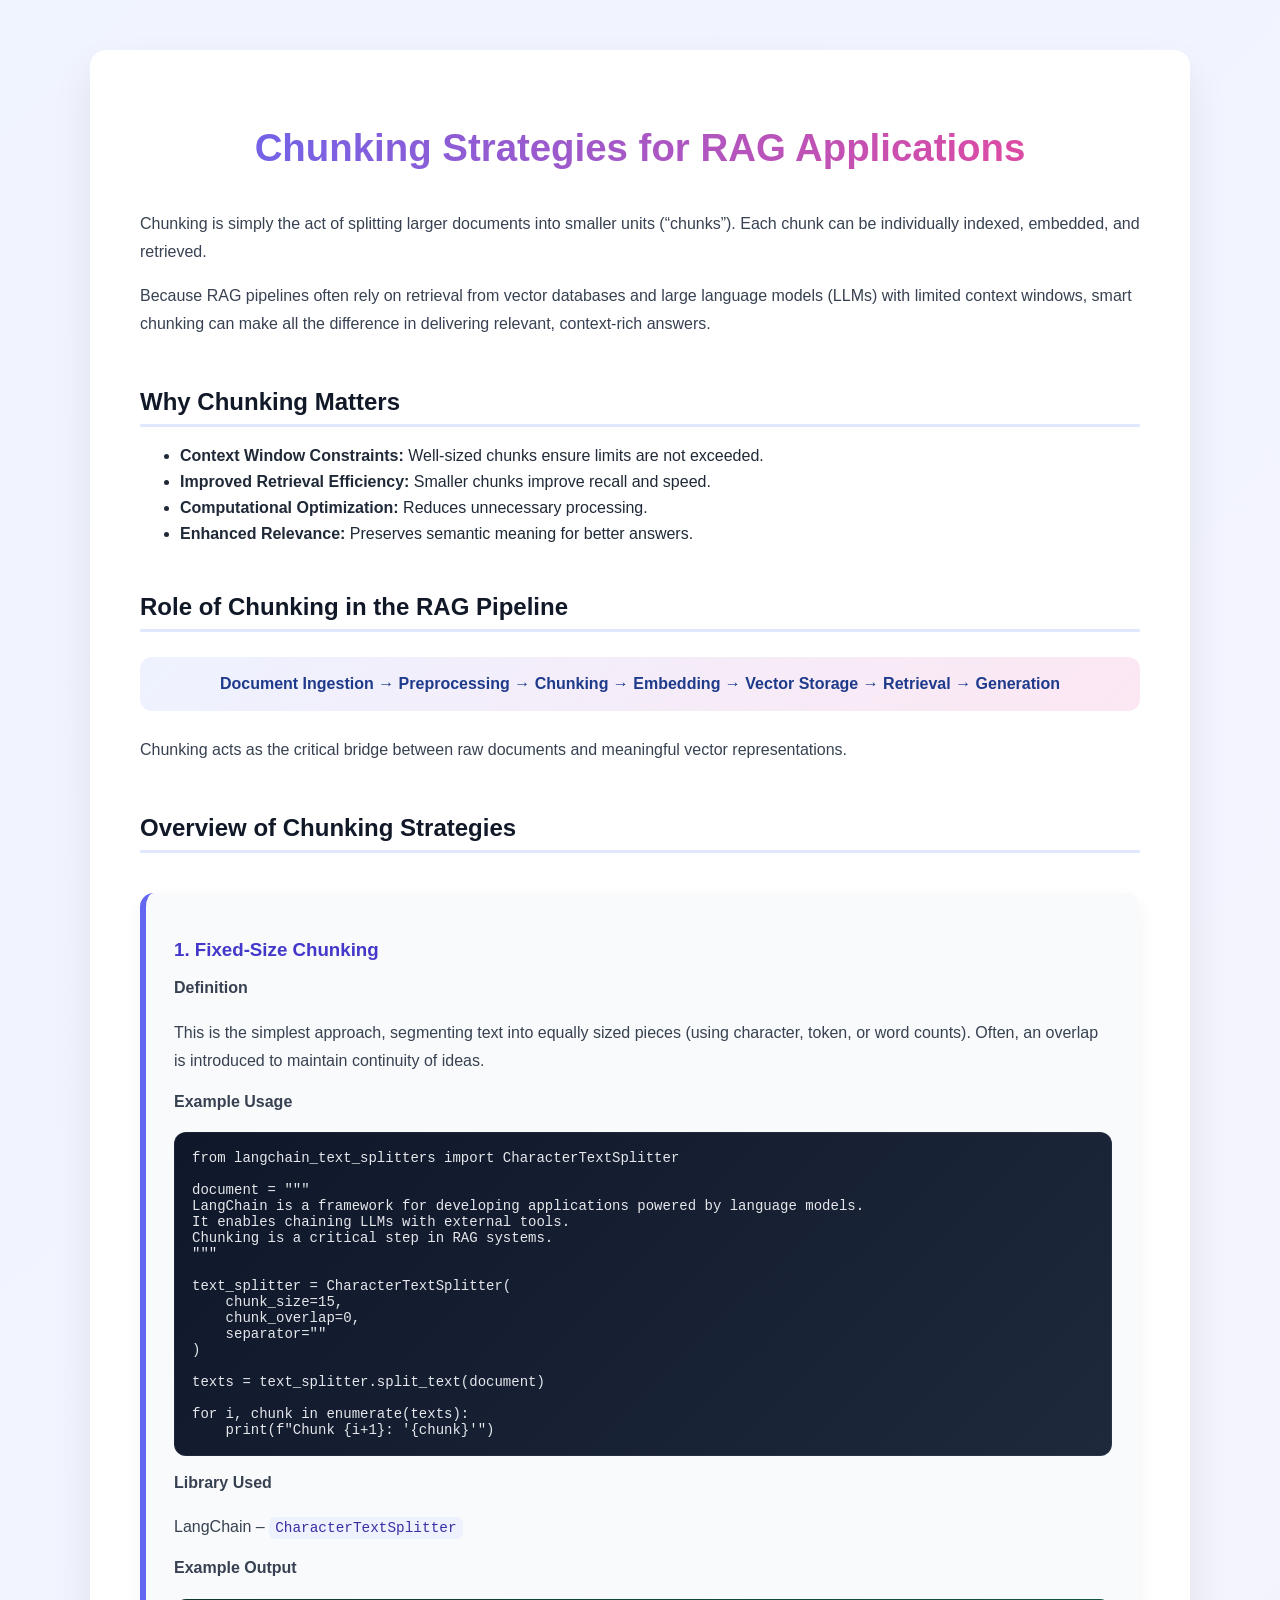
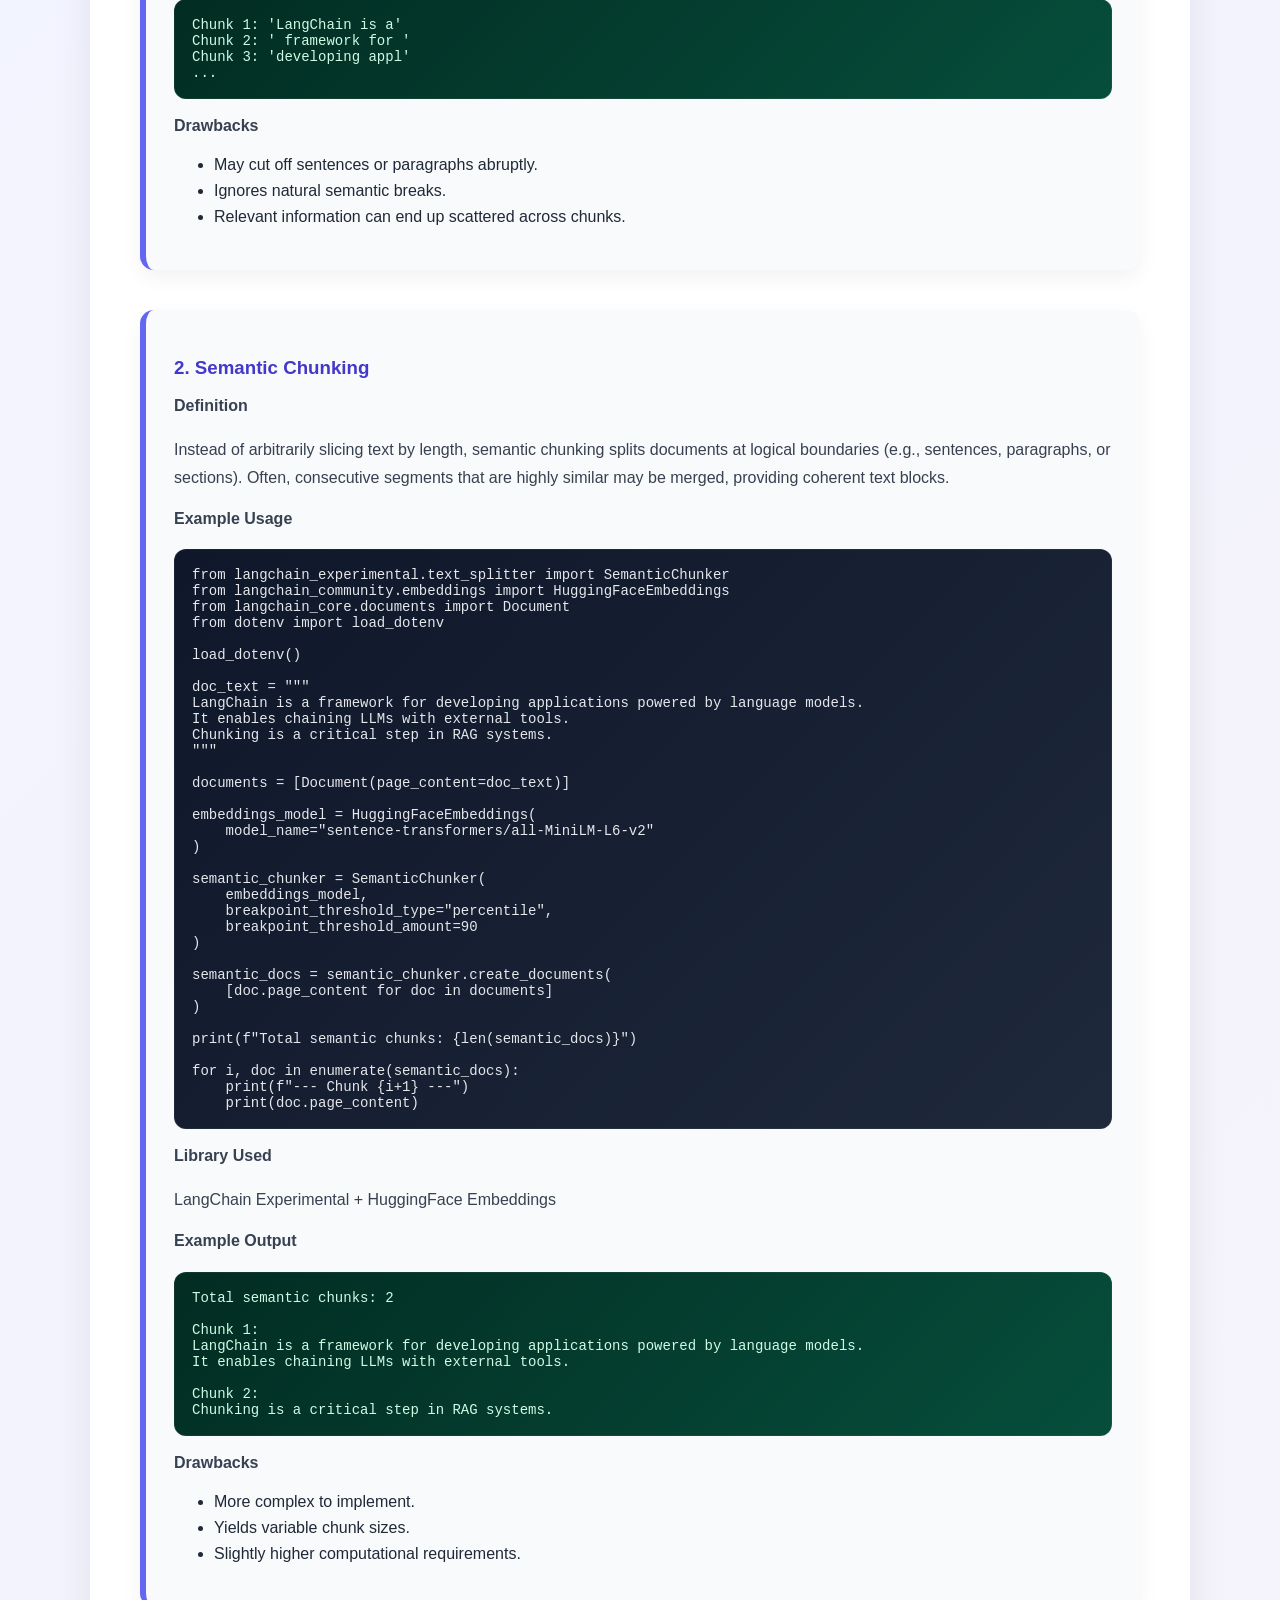
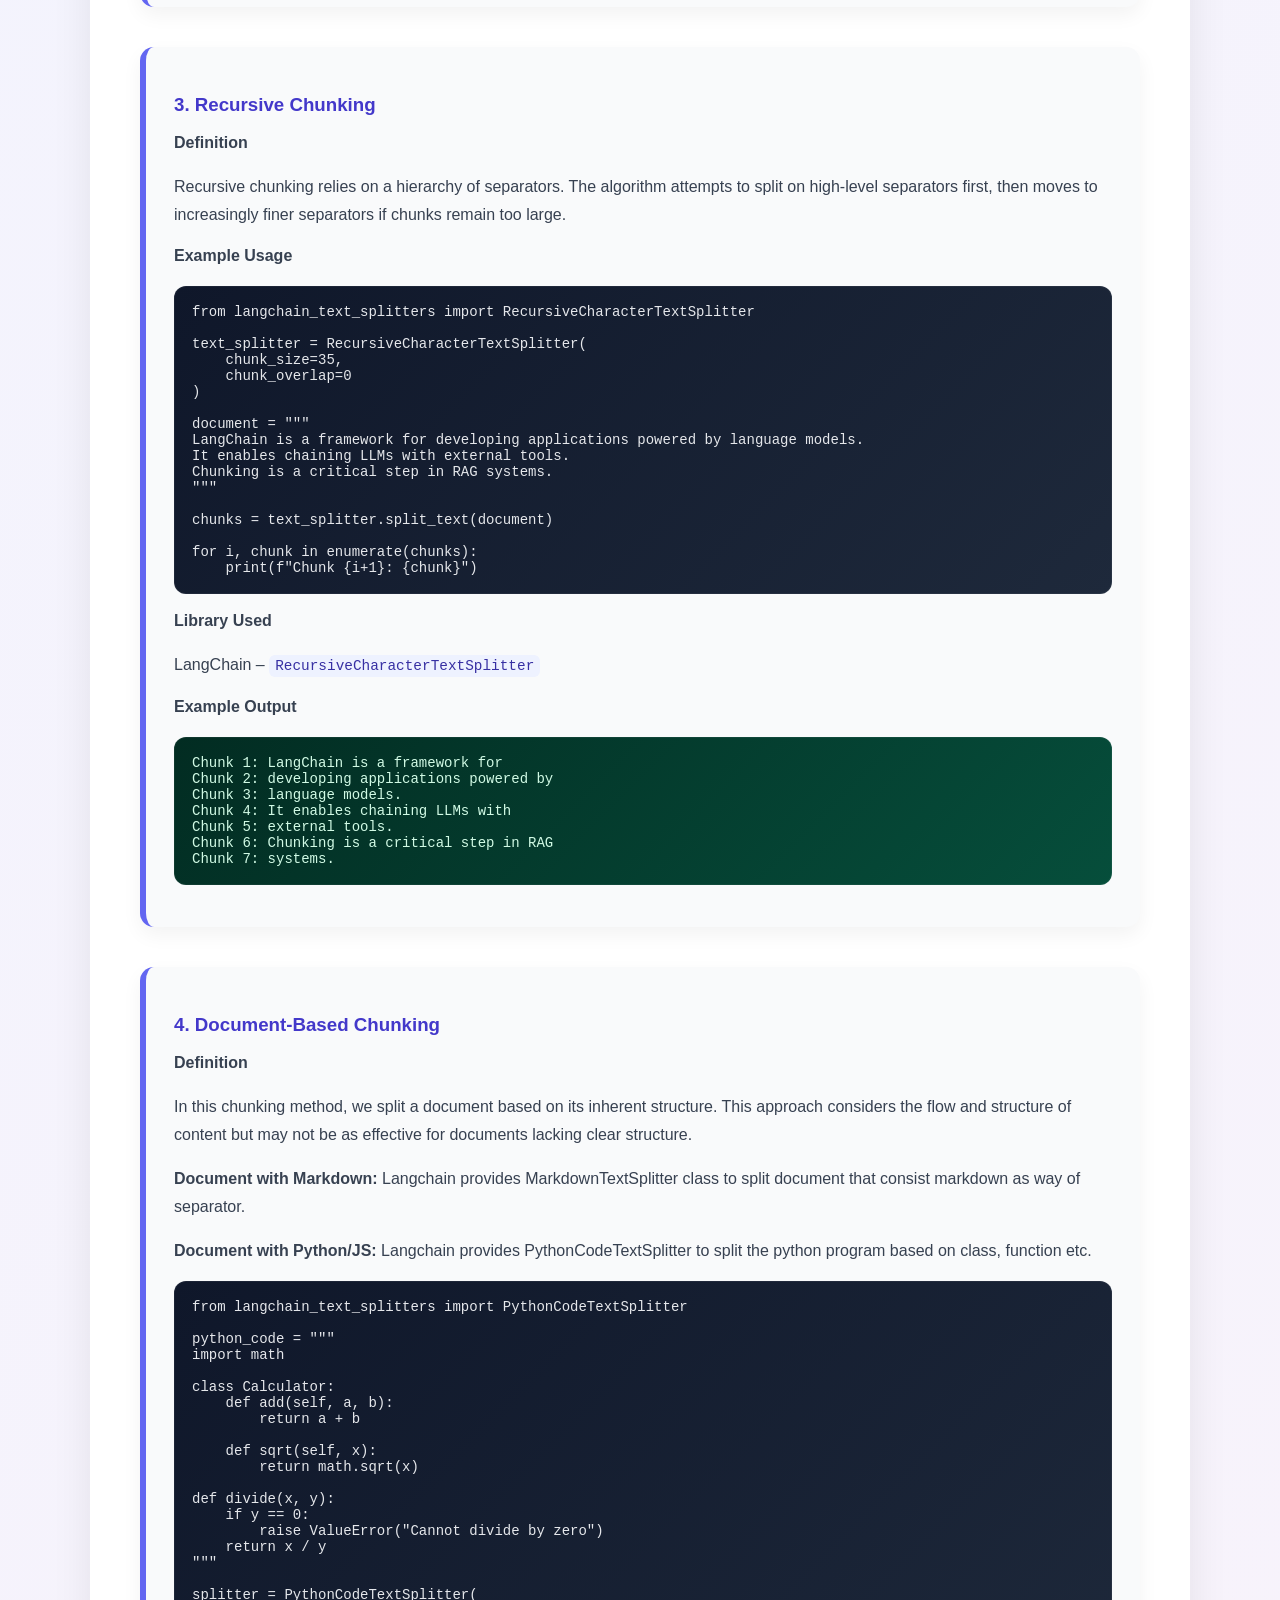
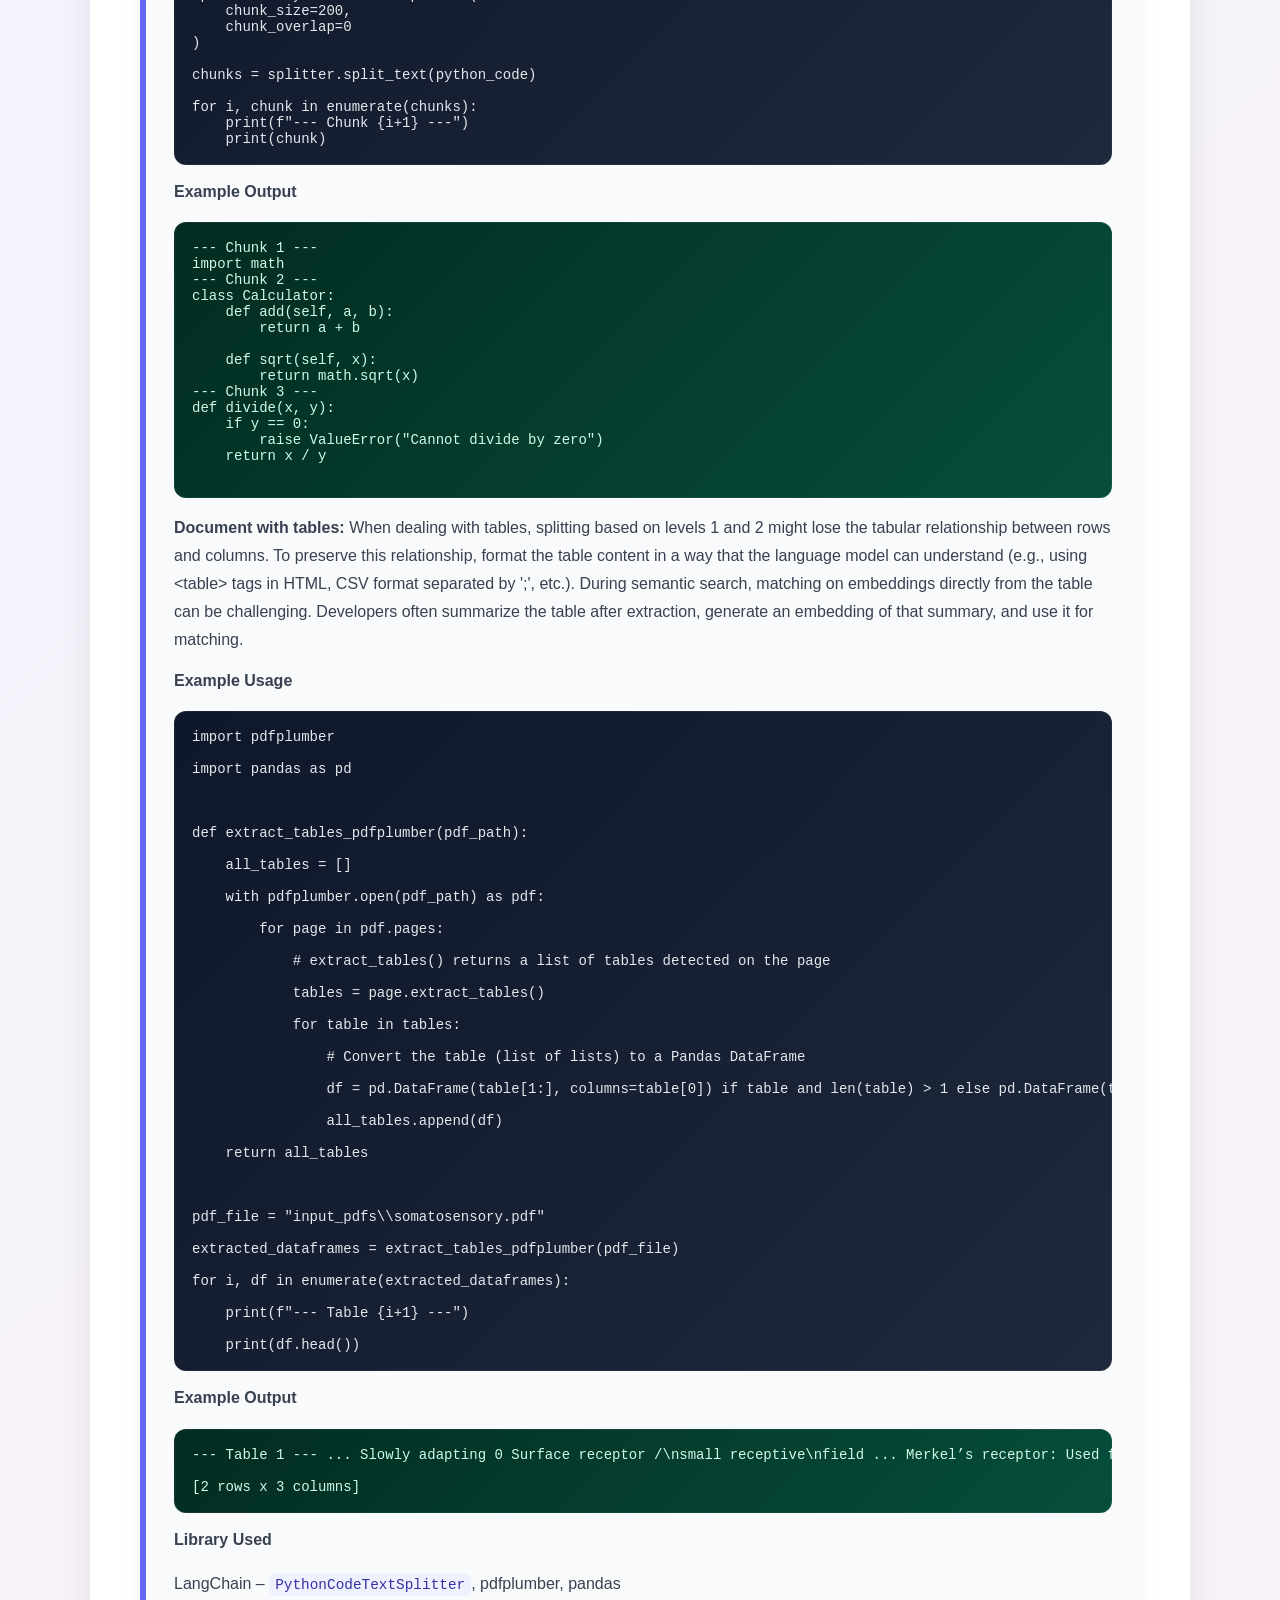
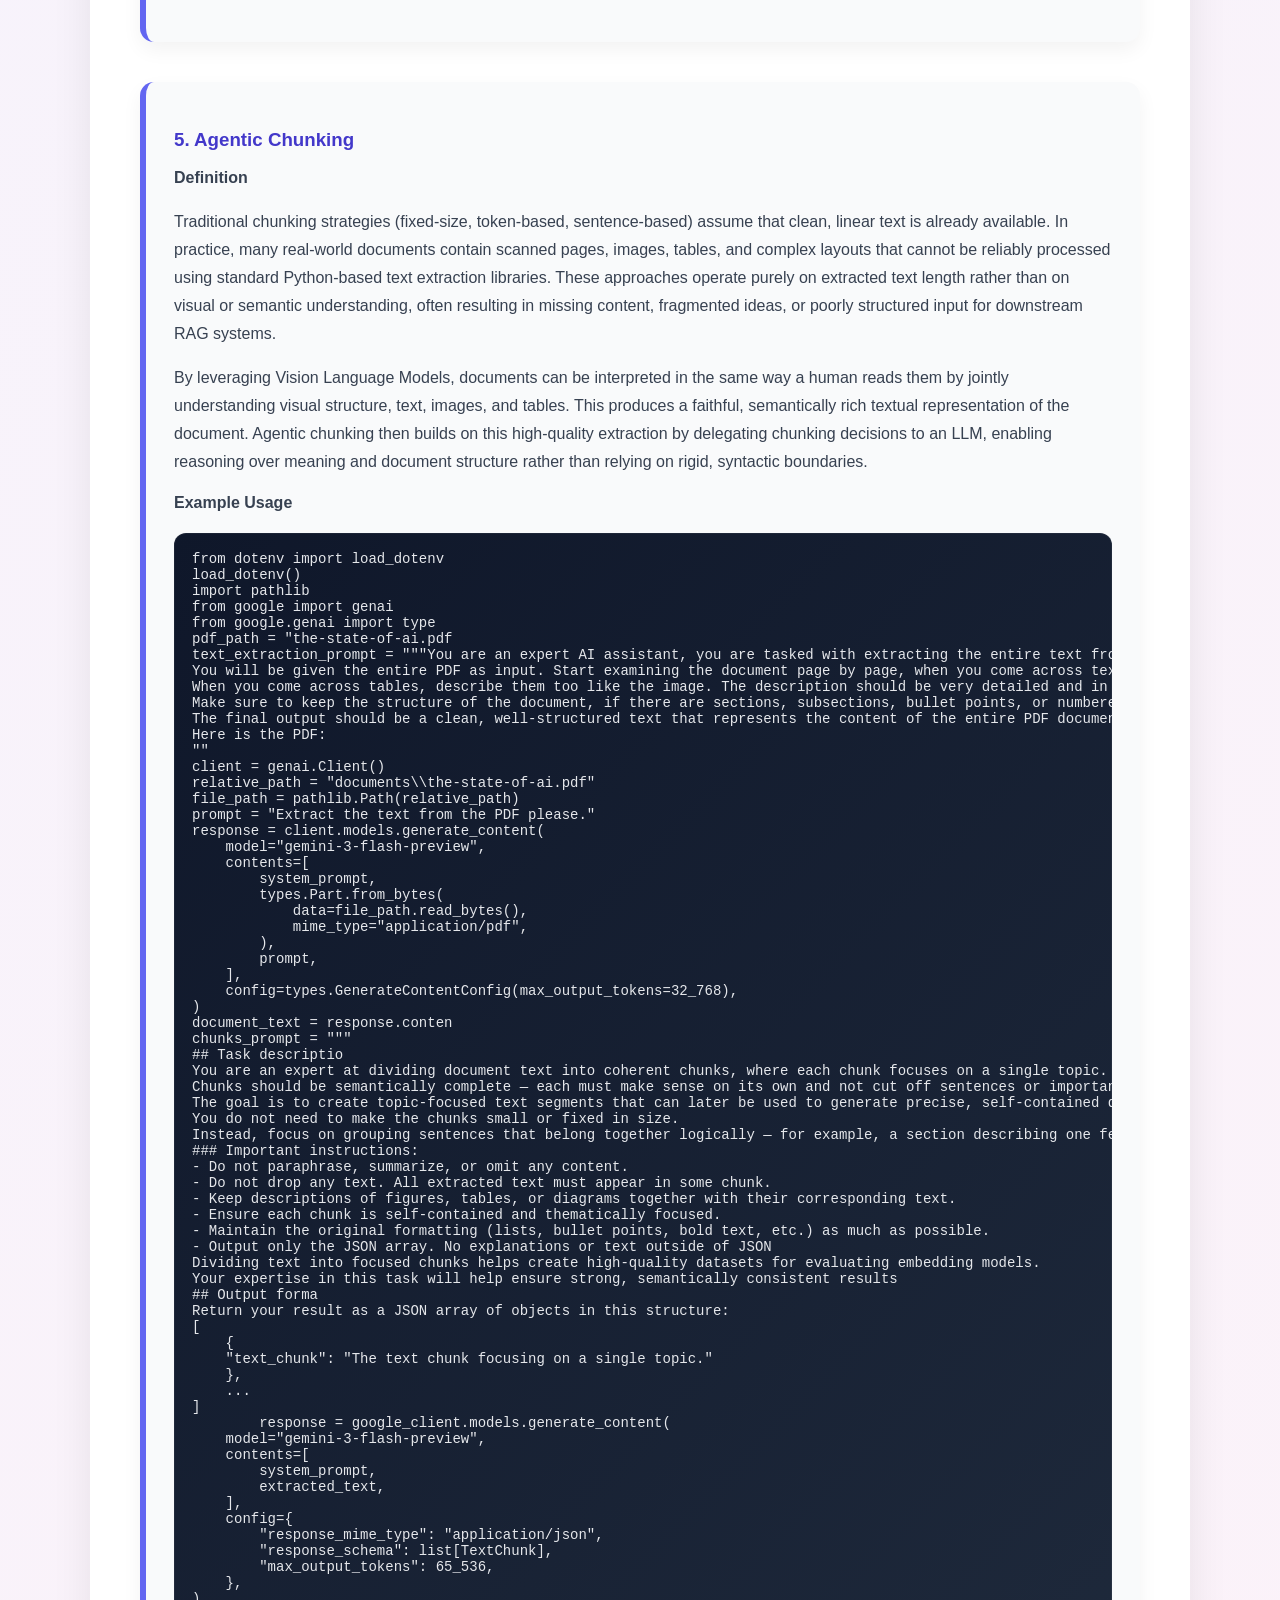
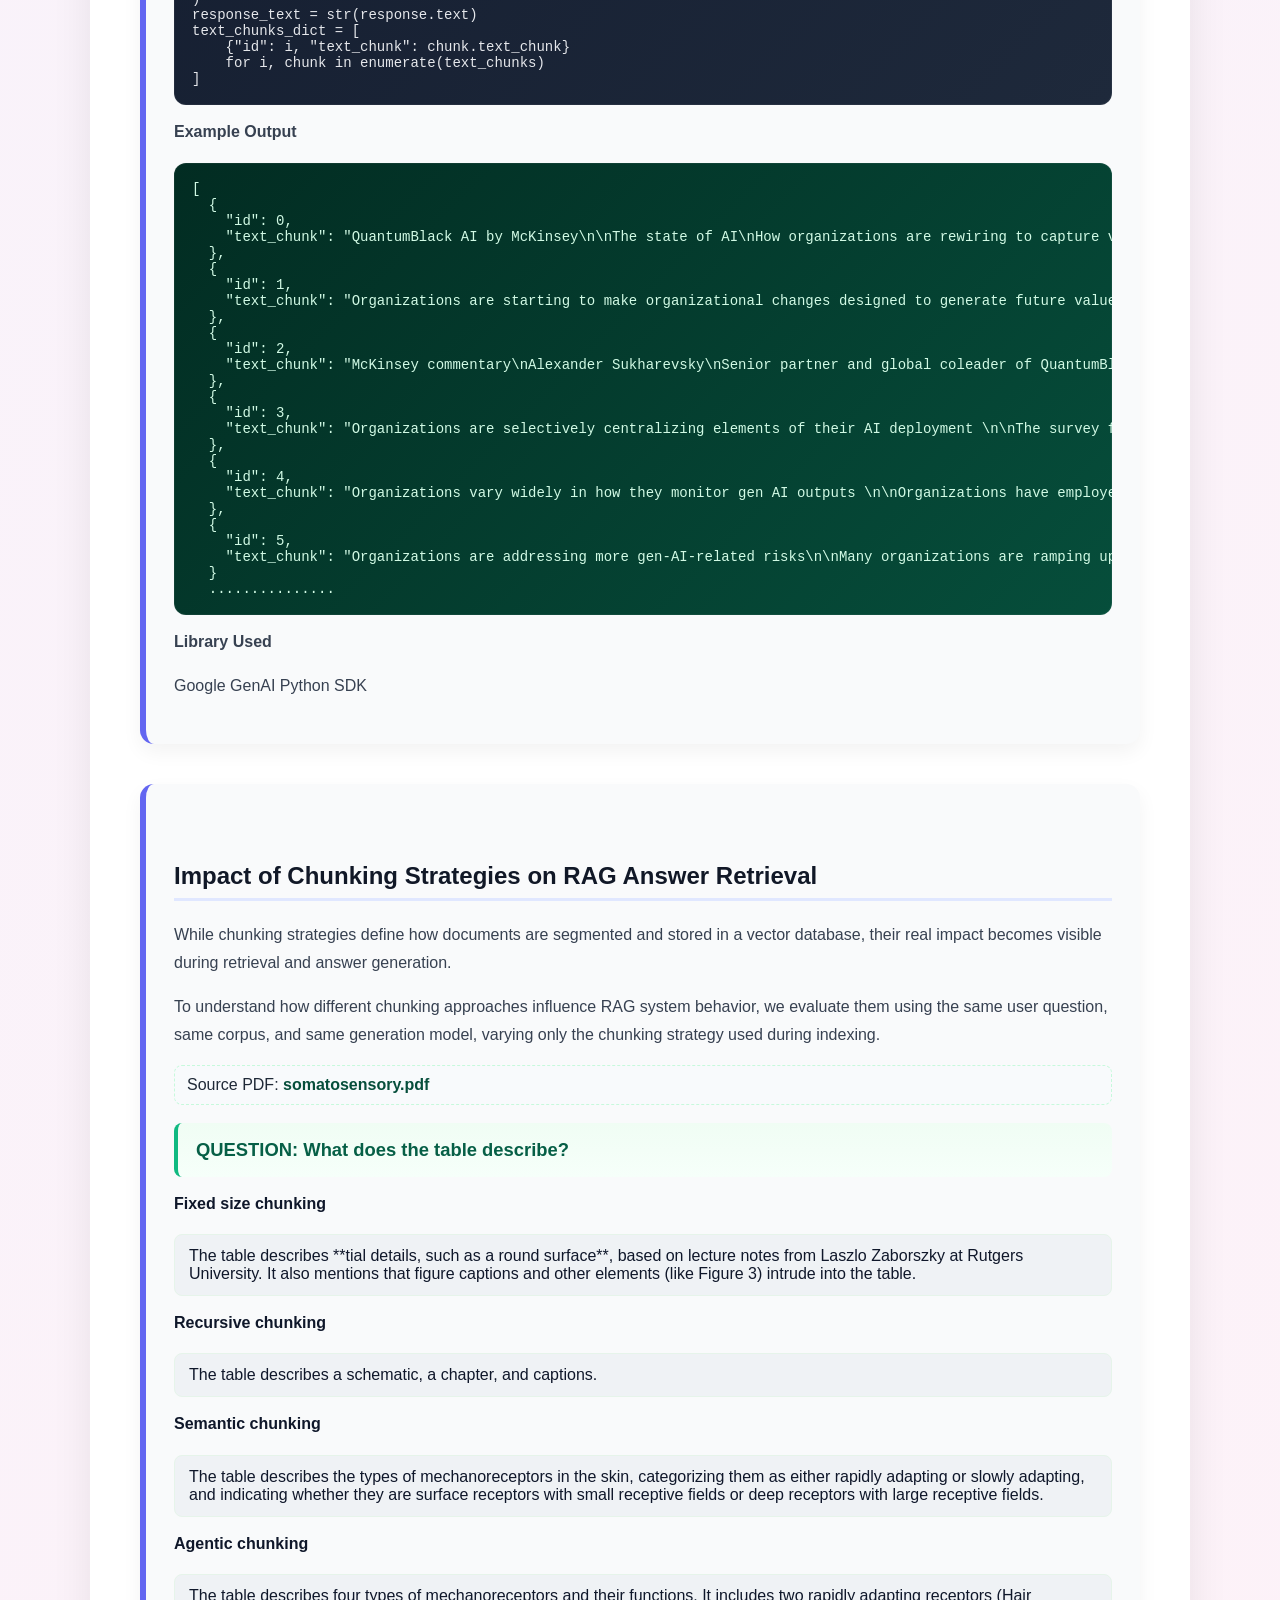
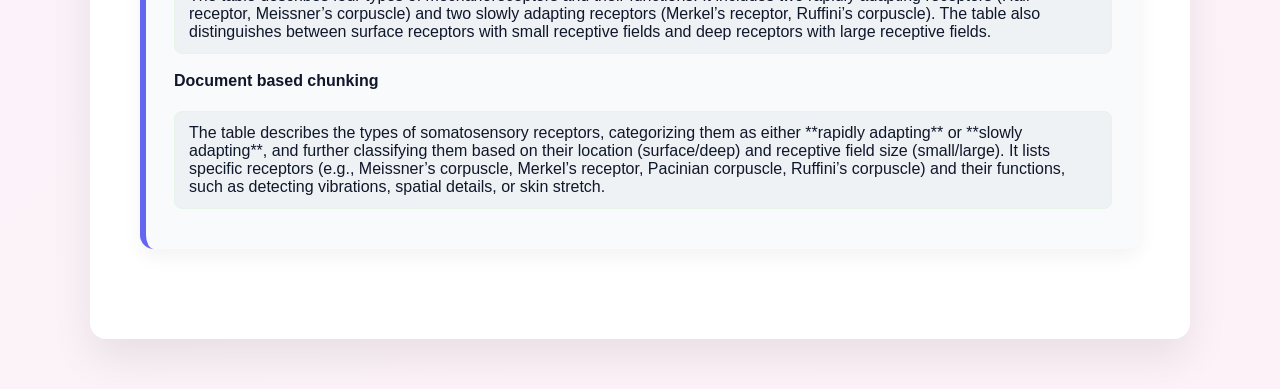
<file: index.html>
<!DOCTYPE html>
<html lang="en">
<head>
    <meta charset="UTF-8">
    <title>Chunking Strategies for RAG Applications</title>
    <link rel="stylesheet" href="style.css">
</head>
<body>

<div class="container">

    <h1>Chunking Strategies for RAG Applications</h1>

    <p>
        Chunking is simply the act of splitting larger documents into smaller units (“chunks”). 
        Each chunk can be individually indexed, embedded, and retrieved.
    </p>

    <p>
        Because RAG pipelines often rely on retrieval from vector databases and large language models (LLMs) 
        with limited context windows, smart chunking can make all the difference in delivering relevant, 
        context-rich answers.
    </p>

    <h2>Why Chunking Matters</h2>
    <ul>
        <li><strong>Context Window Constraints:</strong> Well-sized chunks ensure limits are not exceeded.</li>
        <li><strong>Improved Retrieval Efficiency:</strong> Smaller chunks improve recall and speed.</li>
        <li><strong>Computational Optimization:</strong> Reduces unnecessary processing.</li>
        <li><strong>Enhanced Relevance:</strong> Preserves semantic meaning for better answers.</li>
    </ul>

    <h2>Role of Chunking in the RAG Pipeline</h2>

    <div class="pipeline">
        Document Ingestion → Preprocessing → <strong>Chunking</strong> → Embedding → Vector Storage → Retrieval → Generation
    </div>

    <p>
        Chunking acts as the critical bridge between raw documents and meaningful vector representations.
    </p>

    <h2>Overview of Chunking Strategies</h2>

    <!-- Fixed Size Chunking -->
    <section>
        <h3>1. Fixed-Size Chunking</h3>

        <h4>Definition</h4>
        <p>
            This is the simplest approach, segmenting text into equally sized pieces (using character, token, or word counts). 
            Often, an overlap is introduced to maintain continuity of ideas.
        </p>

        <h4>Example Usage</h4>
        <pre><code>from langchain_text_splitters import CharacterTextSplitter

document = """
LangChain is a framework for developing applications powered by language models.
It enables chaining LLMs with external tools.
Chunking is a critical step in RAG systems.
"""

text_splitter = CharacterTextSplitter(
    chunk_size=15,
    chunk_overlap=0,
    separator=""
)

texts = text_splitter.split_text(document)

for i, chunk in enumerate(texts):
    print(f"Chunk {i+1}: '{chunk}'")</code></pre>

        <h4>Library Used</h4>
        <p>LangChain – <code>CharacterTextSplitter</code></p>

        <h4>Example Output</h4>
        <pre><code>Chunk 1: 'LangChain is a'
Chunk 2: ' framework for '
Chunk 3: 'developing appl'
...</code></pre>

        <h4>Drawbacks</h4>
        <ul>
            <li>May cut off sentences or paragraphs abruptly.</li>
            <li>Ignores natural semantic breaks.</li>
            <li>Relevant information can end up scattered across chunks.</li>
        </ul>
    </section>

    <!-- Semantic Chunking -->
    <section>
        <h3>2. Semantic Chunking</h3>

        <h4>Definition</h4>
        <p>
            Instead of arbitrarily slicing text by length, semantic chunking splits documents at logical boundaries 
            (e.g., sentences, paragraphs, or sections). Often, consecutive segments that are highly similar may be merged, 
            providing coherent text blocks.
        </p>

        <h4>Example Usage</h4>
        <pre><code>from langchain_experimental.text_splitter import SemanticChunker
from langchain_community.embeddings import HuggingFaceEmbeddings
from langchain_core.documents import Document
from dotenv import load_dotenv

load_dotenv()

doc_text = """
LangChain is a framework for developing applications powered by language models.
It enables chaining LLMs with external tools.
Chunking is a critical step in RAG systems.
"""

documents = [Document(page_content=doc_text)]

embeddings_model = HuggingFaceEmbeddings(
    model_name="sentence-transformers/all-MiniLM-L6-v2"
)

semantic_chunker = SemanticChunker(
    embeddings_model,
    breakpoint_threshold_type="percentile",
    breakpoint_threshold_amount=90
)

semantic_docs = semantic_chunker.create_documents(
    [doc.page_content for doc in documents]
)

print(f"Total semantic chunks: {len(semantic_docs)}")

for i, doc in enumerate(semantic_docs):
    print(f"--- Chunk {i+1} ---")
    print(doc.page_content)</code></pre>

        <h4>Library Used</h4>
        <p>LangChain Experimental + HuggingFace Embeddings</p>

        <h4>Example Output</h4>
        <pre><code>Total semantic chunks: 2

Chunk 1:
LangChain is a framework for developing applications powered by language models.
It enables chaining LLMs with external tools.

Chunk 2:
Chunking is a critical step in RAG systems.</code></pre>

        <h4>Drawbacks</h4>
        <ul>
            <li>More complex to implement.</li>
            <li>Yields variable chunk sizes.</li>
            <li>Slightly higher computational requirements.</li>
        </ul>
    </section>

    <!-- Recursive Chunking -->
    <section>
        <h3>3. Recursive Chunking</h3>

        <h4>Definition</h4>
        <p>
            Recursive chunking relies on a hierarchy of separators. The algorithm attempts to split on high-level 
            separators first, then moves to increasingly finer separators if chunks remain too large.
        </p>

        <h4>Example Usage</h4>
        <pre><code>from langchain_text_splitters import RecursiveCharacterTextSplitter

text_splitter = RecursiveCharacterTextSplitter(
    chunk_size=35,
    chunk_overlap=0
)

document = """
LangChain is a framework for developing applications powered by language models.
It enables chaining LLMs with external tools.
Chunking is a critical step in RAG systems.
"""

chunks = text_splitter.split_text(document)

for i, chunk in enumerate(chunks):
    print(f"Chunk {i+1}: {chunk}")</code></pre>

        <h4>Library Used</h4>
        <p>LangChain – <code>RecursiveCharacterTextSplitter</code></p>

        <h4>Example Output</h4>
        <pre><code>Chunk 1: LangChain is a framework for 
Chunk 2: developing applications powered by 
Chunk 3: language models. 
Chunk 4: It enables chaining LLMs with 
Chunk 5: external tools. 
Chunk 6: Chunking is a critical step in RAG 
Chunk 7: systems. </code></pre>
    </section>

    <!-- Document Based Chunking -->
    <section>
        <h3>4. Document-Based Chunking</h3>

        <h4>Definition</h4>
        <p>
            In this chunking method, we split a document based on its inherent structure. This approach considers 
            the flow and structure of content but may not be as effective for documents lacking clear structure.
        </p>

        <p><strong>Document with Markdown:</strong> Langchain provides MarkdownTextSplitter class to split document that consist markdown as way of separator.</p>
        <p><strong>Document with Python/JS:</strong> Langchain provides PythonCodeTextSplitter to split the python program based on class, function etc. </p>

        <pre><code>from langchain_text_splitters import PythonCodeTextSplitter

python_code = """
import math

class Calculator:
    def add(self, a, b):
        return a + b

    def sqrt(self, x):
        return math.sqrt(x)

def divide(x, y):
    if y == 0:
        raise ValueError("Cannot divide by zero")
    return x / y
"""

splitter = PythonCodeTextSplitter(
    chunk_size=200,
    chunk_overlap=0
)

chunks = splitter.split_text(python_code)

for i, chunk in enumerate(chunks):
    print(f"--- Chunk {i+1} ---")
    print(chunk)</code></pre>
    <h4>Example Output</h4>
        <pre class="output"><code>--- Chunk 1 ---
import math
--- Chunk 2 ---
class Calculator:
    def add(self, a, b):
        return a + b

    def sqrt(self, x):
        return math.sqrt(x)
--- Chunk 3 ---
def divide(x, y):
    if y == 0:
        raise ValueError("Cannot divide by zero")
    return x / y
                </code></pre>
                <p>
                        <strong>Document with tables:</strong> When dealing with tables, splitting based on levels 1 and 2 might lose the tabular relationship between rows and columns. To preserve this relationship, format the table content in a way that the language model can understand (e.g., using &lt;table&gt; tags in HTML, CSV format separated by ';', etc.). During semantic search, matching on embeddings directly from the table can be challenging. Developers often summarize the table after extraction, generate an embedding of that summary, and use it for matching.
                </p>
        <h4>Example Usage</h4>
        <pre><code>import pdfplumber 

import pandas as pd 

  

def extract_tables_pdfplumber(pdf_path): 

    all_tables = [] 

    with pdfplumber.open(pdf_path) as pdf: 

        for page in pdf.pages: 

            # extract_tables() returns a list of tables detected on the page 

            tables = page.extract_tables() 

            for table in tables: 

                # Convert the table (list of lists) to a Pandas DataFrame 

                df = pd.DataFrame(table[1:], columns=table[0]) if table and len(table) > 1 else pd.DataFrame(table) 

                all_tables.append(df) 

    return all_tables 

  

pdf_file = "input_pdfs\\somatosensory.pdf" 

extracted_dataframes = extract_tables_pdfplumber(pdf_file) 

for i, df in enumerate(extracted_dataframes): 

    print(f"--- Table {i+1} ---") 

    print(df.head())</code></pre>
<h4>Example Output</h4>
        <pre><code>--- Table 1 --- ... Slowly adapting 0 Surface receptor /\nsmall receptive\nfield ... Merkel’s receptor: Used for spa-\ntial details... 1 Deep receptor /\nlarge receptive\nfield ... Ruffini’s corpuscle: “A skin\nstretch”. Used f... 

[2 rows x 3 columns] </code></pre>
<h4>Library Used</h4>
        <p>LangChain – <code>PythonCodeTextSplitter</code>, pdfplumber, pandas</p>
    </section>

    <!-- Agentic Chunking -->
    <section>
        <h3>5. Agentic Chunking</h3>

        <h4>Definition</h4>
        <p>
            Traditional chunking strategies (fixed-size, token-based, sentence-based) assume that clean, linear text is already available. In practice, many real-world documents contain scanned pages, images, tables, and complex layouts that cannot be reliably processed using standard Python-based text extraction libraries. These approaches operate purely on extracted text length rather than on visual or semantic understanding, often resulting in missing content, fragmented ideas, or poorly structured input for downstream RAG systems.
        </p>
        <p>
            By leveraging Vision Language Models, documents can be interpreted in the same way a human reads them by jointly understanding visual structure, text, images, and tables. This produces a faithful, semantically rich textual representation of the document. Agentic chunking then builds on this high-quality extraction by delegating chunking decisions to an LLM, enabling reasoning over meaning and document structure rather than relying on rigid, syntactic boundaries.
        </p>

        <h4>Example Usage</h4>
        <pre><code>from dotenv import load_dotenv
load_dotenv()
import pathlib
from google import genai
from google.genai import type
pdf_path = "the-state-of-ai.pdf
text_extraction_prompt = """You are an expert AI assistant, you are tasked with extracting the entire text from any PDF document. The document can be simple, complex, or even scanned, this shouldn't matter to you.
You will be given the entire PDF as input. Start examining the document page by page, when you come across text, extract it as is don't convert it into another format like HTML or Markdown. If you come across images, replace them with a very detailed description of the image while taking into consideration the context around it.
When you come across tables, describe them too like the image. The description should be very detailed and in a way that someone will understand the table without seeing it.
Make sure to keep the structure of the document, if there are sections, subsections, bullet points, or numbered lists, make sure to keep them as is. If there are any headers, footers, page numbers, remove them.
The final output should be a clean, well-structured text that represents the content of the entire PDF document as closely as possible to how a human would see it with their eyes when reading the document. Don't say anything else, just output the text you extracted from the PDF.
Here is the PDF:
""
client = genai.Client()
relative_path = "documents\\the-state-of-ai.pdf"
file_path = pathlib.Path(relative_path)
prompt = "Extract the text from the PDF please."
response = client.models.generate_content(
    model="gemini-3-flash-preview",
    contents=[
        system_prompt,
        types.Part.from_bytes(
            data=file_path.read_bytes(),
            mime_type="application/pdf",
        ),
        prompt,
    ],
    config=types.GenerateContentConfig(max_output_tokens=32_768),
)
document_text = response.conten
chunks_prompt = """
## Task descriptio
You are an expert at dividing document text into coherent chunks, where each chunk focuses on a single topic. 
Chunks should be semantically complete — each must make sense on its own and not cut off sentences or important context. 
The goal is to create topic-focused text segments that can later be used to generate precise, self-contained questions
You do not need to make the chunks small or fixed in size. 
Instead, focus on grouping sentences that belong together logically — for example, a section describing one feature, a single FAQ group, or a subchapter of a manual
### Important instructions:
- Do not paraphrase, summarize, or omit any content.
- Do not drop any text. All extracted text must appear in some chunk.
- Keep descriptions of figures, tables, or diagrams together with their corresponding text.
- Ensure each chunk is self-contained and thematically focused.
- Maintain the original formatting (lists, bullet points, bold text, etc.) as much as possible.
- Output only the JSON array. No explanations or text outside of JSON
Dividing text into focused chunks helps create high-quality datasets for evaluating embedding models. 
Your expertise in this task will help ensure strong, semantically consistent results
## Output forma
Return your result as a JSON array of objects in this structure:
[
    {
    "text_chunk": "The text chunk focusing on a single topic."
    },
    ...
]
        response = google_client.models.generate_content(
    model="gemini-3-flash-preview",
    contents=[
        system_prompt,
        extracted_text,
    ],
    config={
        "response_mime_type": "application/json",
        "response_schema": list[TextChunk],
        "max_output_tokens": 65_536,
    },
)
response_text = str(response.text)
text_chunks_dict = [
    {"id": i, "text_chunk": chunk.text_chunk}
    for i, chunk in enumerate(text_chunks)
]
</code></pre>

<h4>Example Output</h4>
        <pre><code>[
  {
    "id": 0,
    "text_chunk": "QuantumBlack AI by McKinsey\n\nThe state of AI\nHow organizations are rewiring to capture value\n\nAlex Singla \nAlexander Sukharevsky \nLareina Yee \nMichael Chui\nBryce Hall\n\nMarch 2025\n\n[Image Description: An abstract, futuristic digital artwork dominates the background. It features slender, translucent blue and violet fibrous structures that resemble stylized plants or neurons. These fibers swirl from the bottom right towards the top left against a bright, hazy light blue background, suggesting connectivity and organic growth within a technological context.]\n\nOrganizations are beginning to create the structures and processes that lead to meaningful value from gen AI. While still in early days, companies are redesigning workflows, elevating governance, and mitigating more risks."
  },
  {
    "id": 1,
    "text_chunk": "Organizations are starting to make organizational changes designed to generate future value from gen AI, and large companies are leading the way. The latest McKinsey Global Survey on AI finds that organizations are beginning to take steps that drive bottom-line impact\u2014for example, redesigning workflows as they deploy gen AI and putting senior leaders in critical roles, such as overseeing AI governance. The findings also show that organizations are working to mitigate a growing set of gen-AI-related risks and are hiring for new AI-related roles while they retrain employees to participate in AI deployment. Companies with at least $500 million in annual revenue are changing more quickly than smaller organizations. Overall, the use of AI\u2014that is, gen AI as well as analytical AI\u2014continues to build momentum: More than three-quarters of respondents now say that their organizations use AI in at least one business function. The use of gen AI in particular is rapidly increasing.\n\nHow companies are organizing their gen AI deployment\u2014and who\u2019s in charge \n\nOur survey analyses show that a CEO\u2019s oversight of AI governance\u2014that is, the policies, processes, and technology necessary to develop and deploy AI systems responsibly\u2014is one element most correlated with higher self-reported bottom-line impact from an organization\u2019s gen AI use.1 That\u2019s particularly true at larger companies, where CEO oversight is the element with the most impact on EBIT attributable to gen AI. Twenty-eight percent of respondents whose organizations use AI report that their CEO is responsible for overseeing AI governance, though the share is smaller at larger organizations with $500 million or more in annual revenues, and 17 percent say AI governance is overseen by their board of directors. In many cases, AI governance is jointly owned: On average, respondents report that two leaders are in charge. \n\nThe value of AI comes from rewiring how companies run, and the latest survey shows that, out of 25 attributes tested for organizations of all sizes, the redesign of workflows has the biggest effect on an organization\u2019s ability to see EBIT impact from its use of gen AI. Organizations are beginning to reshape their workflows as they deploy gen AI. Twenty-one percent of respondents reporting gen AI use by their organizations say their organizations have fundamentally redesigned at least some workflows. \n\nTwenty-eight percent of respondents whose organizations use AI report that their CEO is responsible for overseeing AI governance.\n\n1 The correlation analyses considered 25 attributes and the reported effect of gen AI use on organizations\u2019 EBIT, and using the Johnson\u2019s Relative Weights regression analysis yielded an R-squared of 0.20. The attributes included which leaders oversee AI governance at organizations, how organizations are managing the time saved by gen AI deployment (for example, assigning completely new activities and fewer hours to employees, reducing head count), whether organizations have fundamentally redesigned at least some workflows as a result of gen AI deployment, and whether they have adopted each of 12 gen AI adoption and scaling best practices: 1) establishing a dedicated team to drive gen AI adoption; 2) having regular internal communications about the value created; 3) having senior leaders who are actively engaged; 4) embedding gen AI solutions into business processes effectively; 5) establishing role-based capability training; 6) creating a comprehensive approach to foster trust among employees; 7) having a mechanism to incorporate feedback; 8) establishing a clearly defined road map; 9) establishing a compelling change story; 10) tracking well-defined KPIs; 11) establishing employee incentives; and 12) creating a comprehensive approach to foster trust among customers.\n\nTwenty-one percent of respondents reporting gen AI use by their organizations say their organizations have fundamentally redesigned at least some workflows."
  },
  {
    "id": 2,
    "text_chunk": "McKinsey commentary\nAlexander Sukharevsky\nSenior partner and global coleader of QuantumBlack, AI by McKinsey\n\n[Image Description: A headshot of Alexander Sukharevsky, a man with short brown hair and a light beard, wearing a white shirt and dark jacket.]\n\nThe more we see organizations using AI, the more we recognize that it takes a top down process to really move the needle. Effective AI implementation starts with a fully committed C-suite and, ideally, an engaged board. Many companies\u2019 instinct is to delegate implementation to the IT or digital department, but over and over again, this turns out to be a recipe for failure.\n\nThere are several reasons for this. The first is that getting real value out of AI requires transformation, not just new technology. It\u2019s a question of successful change management and mobilization, which is why C-suite leadership is essential. It\u2019s also a potentially expensive transformation, requiring intensive use of sometimes scarce resources and talent. A lot rides on how those resources are made available, and that\u2019s an executive-level call requiring nuanced decision-making that reflects the balance organizations must strike between efficient resource use and broad empowerment\u2014a balance that must be constantly reevaluated as the technology and organization evolve.\n\nAs organizations become more fluent with AI, it will essentially become embedded in all functions, leaving leadership to focus on higher-level tasks like impact monitoring and talent development rather than on implementation."
  },
  {
    "id": 3,
    "text_chunk": "Organizations are selectively centralizing elements of their AI deployment \n\nThe survey findings also shed light on how organizations are structuring their AI deployment efforts. Some essential elements for deploying AI tend to be fully or partially centralized (Exhibit 1). For risk and compliance, as well as data governance, organizations often use a fully centralized model such as a center of excellence. For tech talent and adoption of AI solutions, on the other hand, respondents most often report using a hybrid or partially centralized model, with some resources handled centrally and others distributed across functions or business units\u2014though respondents at organizations with less than $500 million in annual revenues are more likely than others to report fully centralizing these elements. \n\nExhibit 1: Risk and data governance are two of the most centralized elements of deploying AI solutions, whereas tech talent is often hybrid.\n\n[Table Description: This stacked bar chart shows the degree of centralization for various AI deployment elements among respondents. The y-axis represents the percentage of respondents. The x-axis lists six elements, ranging from more centralized to more decentralized. Each bar is divided into three colors: dark blue for \"Fully centralized,\" gray for \"Hybrid,\" and light blue for \"Fully distributed.\"\n\n1. Risk and compliance: 57% Fully centralized, 30% Hybrid, 13% Fully distributed.\n2. Data governance for AI: 46% Fully centralized, 39% Hybrid, 15% Fully distributed.\n3. AI strategy: 36% Fully centralized, 48% Hybrid, 16% Fully distributed.\n4. Road map for AI-enhanced or AI-focused products: 35% Fully centralized, 44% Hybrid, 21% Fully distributed.\n5. Tech talent (e.g., data engineers and machine learning engineers): 29% Fully centralized, 49% Hybrid, 22% Fully distributed.\n6. Adoption of AI solutions (including changing processes, change management): 23% Fully centralized, 54% Hybrid, 23% Fully distributed.]"
  },
  {
    "id": 4,
    "text_chunk": "Organizations vary widely in how they monitor gen AI outputs \n\nOrganizations have employees overseeing the quality of gen AI outputs, though the extent of that oversight varies widely. Twenty-seven percent of respondents whose organizations use gen AI say that employees review all content created by gen AI before it is used\u2014for example, before a customer sees a chatbot\u2019s response or before an AI-generated image is used in marketing materials (Exhibit 2). A similar share says that 20 percent or less of gen AI-produced content is checked before use. Respondents working in business, legal, and other professional services are much more likely than those in other industries to say that all outputs are reviewed.\n\nTwenty-seven percent of respondents say employees at their organizations review all content created by gen AI before it is used, and a similar share says that 20 percent or less of gen AI-produced content is checked.\n\nExhibit 2: Respondents are about equally likely to say their organizations review all gen AI outputs as they are to say few are reviewed.\n\n[Table Description: A horizontal bar chart showing the \"Share of gen AI outputs reviewed before usage\" among respondents.\n- Up to 20%: 30% of respondents\n- 21 to 40%: 13% of respondents\n- 41 to 60%: 12% of respondents\n- 61 to 80%: 9% of respondents\n- 81 to 99%: 10% of respondents\n- 100%: 27% of respondents]"
  },
  {
    "id": 5,
    "text_chunk": "Organizations are addressing more gen-AI-related risks\n\nMany organizations are ramping up their efforts to mitigate gen-AI-related risks. Respondents are more likely than in early 2024 to say their organizations are actively managing risks related to inaccuracy, cybersecurity, and intellectual property infringement (Exhibit 3)\u2014three of the gen AI-related risks that respondents most commonly say have caused negative consequences for their organizations.2 \n\nExhibit 3: Respondents report increasing mitigation of inaccuracy, intellectual property infringement, and privacy risks related to use of gen AI.\n\n[Table Description: This exhibit consists of several small line graphs showing the percentage of respondents working to mitigate specific gen-AI-related risks over three time periods: April 2023, March 2024, and July 2024.\n- Inaccuracy: Shows a sharp increase, rising to over 40% in July 2024.\n- Cybersecurity: Remains high, fluctuating around the high 30s to low 40s.\n- Intellectual property infringement: Shows a steady upward trend, reaching approximately 35% in July 2024.\n- Regulatory compliance: Shows a slight dip then a recovery to around 30%.\n- Personal/individual privacy: Shows an upward trend, reaching approximately 30%.\n- Explainability: Remains relatively flat, around 20%.\n- Workforce/labor displacement: Shows a slight downward trend, ending near 15%.\n- Equity and fairness: Trends slightly downward to about 15%.\n- Organizational reputation: Trends upward to about 15%.\n- National security: Remains low, around 5%.\n- Physical safety: Remains low, around 5%.\n- Environmental impact: Remains low, around 5%.\n- Political stability: Remains very low.\n- None of the above: Shows an upward trend to about 15%.]\n\n2 The findings show little change since early 2024 in the share of respondents reporting negative consequences from gen AI use. Forty-seven percent say their organizations have experienced at least one consequence, compared with 44 percent in early 2024.\n\nRespondents at larger organizations report mitigating more risks than respondents from other organizations do. They are much more likely than others to say their organizations are managing potential cybersecurity and privacy risks, for example, but they are not any more likely to be addressing risks relating to the accuracy or explainability of AI outputs."
  }
  ...............</code></pre>
    <h4>Library Used</h4>
        <p>Google GenAI Python SDK</p>
    </section>
    <section id="impact">
        <h2>Impact of Chunking Strategies on RAG Answer Retrieval</h2>

        <p>
            While chunking strategies define how documents are segmented and stored in a vector database, their real impact becomes visible during retrieval and answer generation.
        </p>

        <p>
            To understand how different chunking approaches influence RAG system behavior, we evaluate them using the same user question, same corpus, and same generation model, varying only the chunking strategy used during indexing.
        </p>

        <div class="pdf-link">
            Source PDF: <a href="../input_pdfs/somatosensory.pdf" target="_blank">somatosensory.pdf</a>
        </div>
        <div class="question-box">QUESTION: What does the table describe?</div>

        <div class="answers">

            <div class="strategy">
                <h4 class="strategy-heading">Fixed size chunking</h4>
                <div class="answer-box">The table describes **tial details, such as a round surface**, based on lecture notes from Laszlo Zaborszky at Rutgers University. It also mentions that figure captions and other elements (like Figure 3) intrude into the table.</div>
            </div>

            <div class="strategy">
                <h4 class="strategy-heading">Recursive chunking</h4>
                <div class="answer-box">The table describes a schematic, a chapter, and captions.</div>
            </div>

            <div class="strategy">
                <h4 class="strategy-heading">Semantic chunking</h4>
                <div class="answer-box">The table describes the types of mechanoreceptors in the skin, categorizing them as either rapidly adapting or slowly adapting, and indicating whether they are surface receptors with small receptive fields or deep receptors with large receptive fields.</div>
            </div>

            <div class="strategy">
                <h4 class="strategy-heading">Agentic chunking</h4>
                <div class="answer-box">The table describes four types of mechanoreceptors and their functions. It includes two rapidly adapting receptors (Hair receptor, Meissner’s corpuscle) and two slowly adapting receptors (Merkel’s receptor, Ruffini’s corpuscle). The table also distinguishes between surface receptors with small receptive fields and deep receptors with large receptive fields.</div>
            </div>

            <div class="strategy">
                <h4 class="strategy-heading">Document based chunking</h4>
                <div class="answer-box">The table describes the types of somatosensory receptors, categorizing them as either **rapidly adapting** or **slowly adapting**, and further classifying them based on their location (surface/deep) and receptive field size (small/large). It lists specific receptors (e.g., Meissner’s corpuscle, Merkel’s receptor, Pacinian corpuscle, Ruffini’s corpuscle) and their functions, such as detecting vibrations, spatial details, or skin stretch.</div>
            </div>

        </div>
    </section>
</div>

</body>
</html>
</file>
<file: style.css>
/* ---------- Global ---------- */
body {
    font-family: "Inter", "Segoe UI", sans-serif;
    background: linear-gradient(135deg, #f0f4ff, #fdf2f8);
    color: #1f2937;
    margin: 0;
    padding: 0;
}

/* ---------- Container ---------- */
.container {
    max-width: 1000px;
    margin: 50px auto;
    background: #ffffff;
    padding: 50px;
    border-radius: 16px;
    box-shadow: 0 20px 40px rgba(0, 0, 0, 0.08);
}

/* ---------- Headings ---------- */
h1 {
    text-align: center;
    font-size: 2.4rem;
    background: linear-gradient(90deg, #6366f1, #ec4899);
    -webkit-background-clip: text;
    -webkit-text-fill-color: transparent;
    margin-bottom: 40px;
}

h2 {
    margin-top: 50px;
    color: #111827;
    padding-bottom: 8px;
    border-bottom: 3px solid #e0e7ff;
}

h3 {
    color: #4338ca;
    margin-bottom: 10px;
}

h4 {
    margin-top: 18px;
    color: #374151;
    font-weight: 600;
}

/* ---------- Text ---------- */
p {
    line-height: 1.75;
    color: #374151;
}

ul li {
    margin-bottom: 8px;
}

/* ---------- Pipeline ---------- */
.pipeline {
    background: linear-gradient(135deg, #eef2ff, #fce7f3);
    padding: 18px;
    border-radius: 12px;
    text-align: center;
    font-weight: 600;
    color: #1e3a8a;
    margin: 25px 0;
}

/* ---------- Strategy Cards ---------- */
section {
    background: #f9fafb;
    border-left: 6px solid #6366f1;
    padding: 28px;
    margin: 40px 0;
    border-radius: 14px;
    box-shadow: 0 8px 20px rgba(0, 0, 0, 0.05);
    transition: transform 0.2s ease, box-shadow 0.2s ease;
}

section:hover {
    transform: translateY(-4px);
    box-shadow: 0 12px 28px rgba(0, 0, 0, 0.08);
}

/* ---------- Code Blocks ---------- */
pre {
    background: linear-gradient(135deg, #0f172a, #1e293b);
    color: #e5e7eb;
    padding: 18px;
    border-radius: 12px;
    overflow-x: auto;
    font-size: 14px;
    margin-top: 12px;
    box-shadow: inset 0 0 0 1px rgba(255, 255, 255, 0.05);
}

code {
    font-family: "JetBrains Mono", Consolas, monospace;
}

/* ---------- Output Blocks ---------- */
pre:has(code):last-of-type {
    background: linear-gradient(135deg, #022c22, #064e3b);
    color: #d1fae5;
}

/* Explicit output class for outputs that aren't last-of-type */
pre.output {
    background: linear-gradient(135deg, #022c22, #064e3b);
    color: #d1fae5;
}

/* ---------- Impact Section Styling ---------- */
.question-box {
    background: linear-gradient(180deg, #f0fdf4, #f6fffa);
    border-left: 4px solid #10b981;
    padding: 16px 18px;
    border-radius: 8px;
    color: #065f46;
    font-weight: 700;
    font-size: 1.15rem;
    margin: 18px 0;
}

.answers .strategy-heading {
    margin-top: 18px;
    color: #0f172a;
    font-weight: 700;
}

.answers p {
    margin: 8px 0 14px 0;
    color: #374151;
}

/* boxed answer */
.answer-box {
    background: #eff2f5;
    border: 1px solid #e6f4ea;
    padding: 12px 14px;
    border-radius: 8px;
    color: #0f172a;
    margin: 8px 0 12px 0;
}

.strategy-footer {
    font-size: 0.9rem;
    color: #6b7280;
    margin-bottom: 14px;
}

/* PDF link */
.pdf-link {
    background: #f8fafc;
    border: 1px dashed #c7f9dc;
    padding: 10px 12px;
    border-radius: 8px;
    margin: 12px 0;
}
.pdf-link a {
    color: #064e3b;
    font-weight: 600;
    text-decoration: none;
}
.pdf-link a:hover { text-decoration: underline; }

/* ---------- Inline Code ---------- */
p code {
    background: #eef2ff;
    color: #3730a3;
    padding: 3px 6px;
    border-radius: 6px;
    font-size: 0.9em;
}

/* ---------- Responsive ---------- */
@media (max-width: 768px) {
    .container {
        padding: 30px;
    }

    h1 {
        font-size: 2rem;
    }
}
</file>
